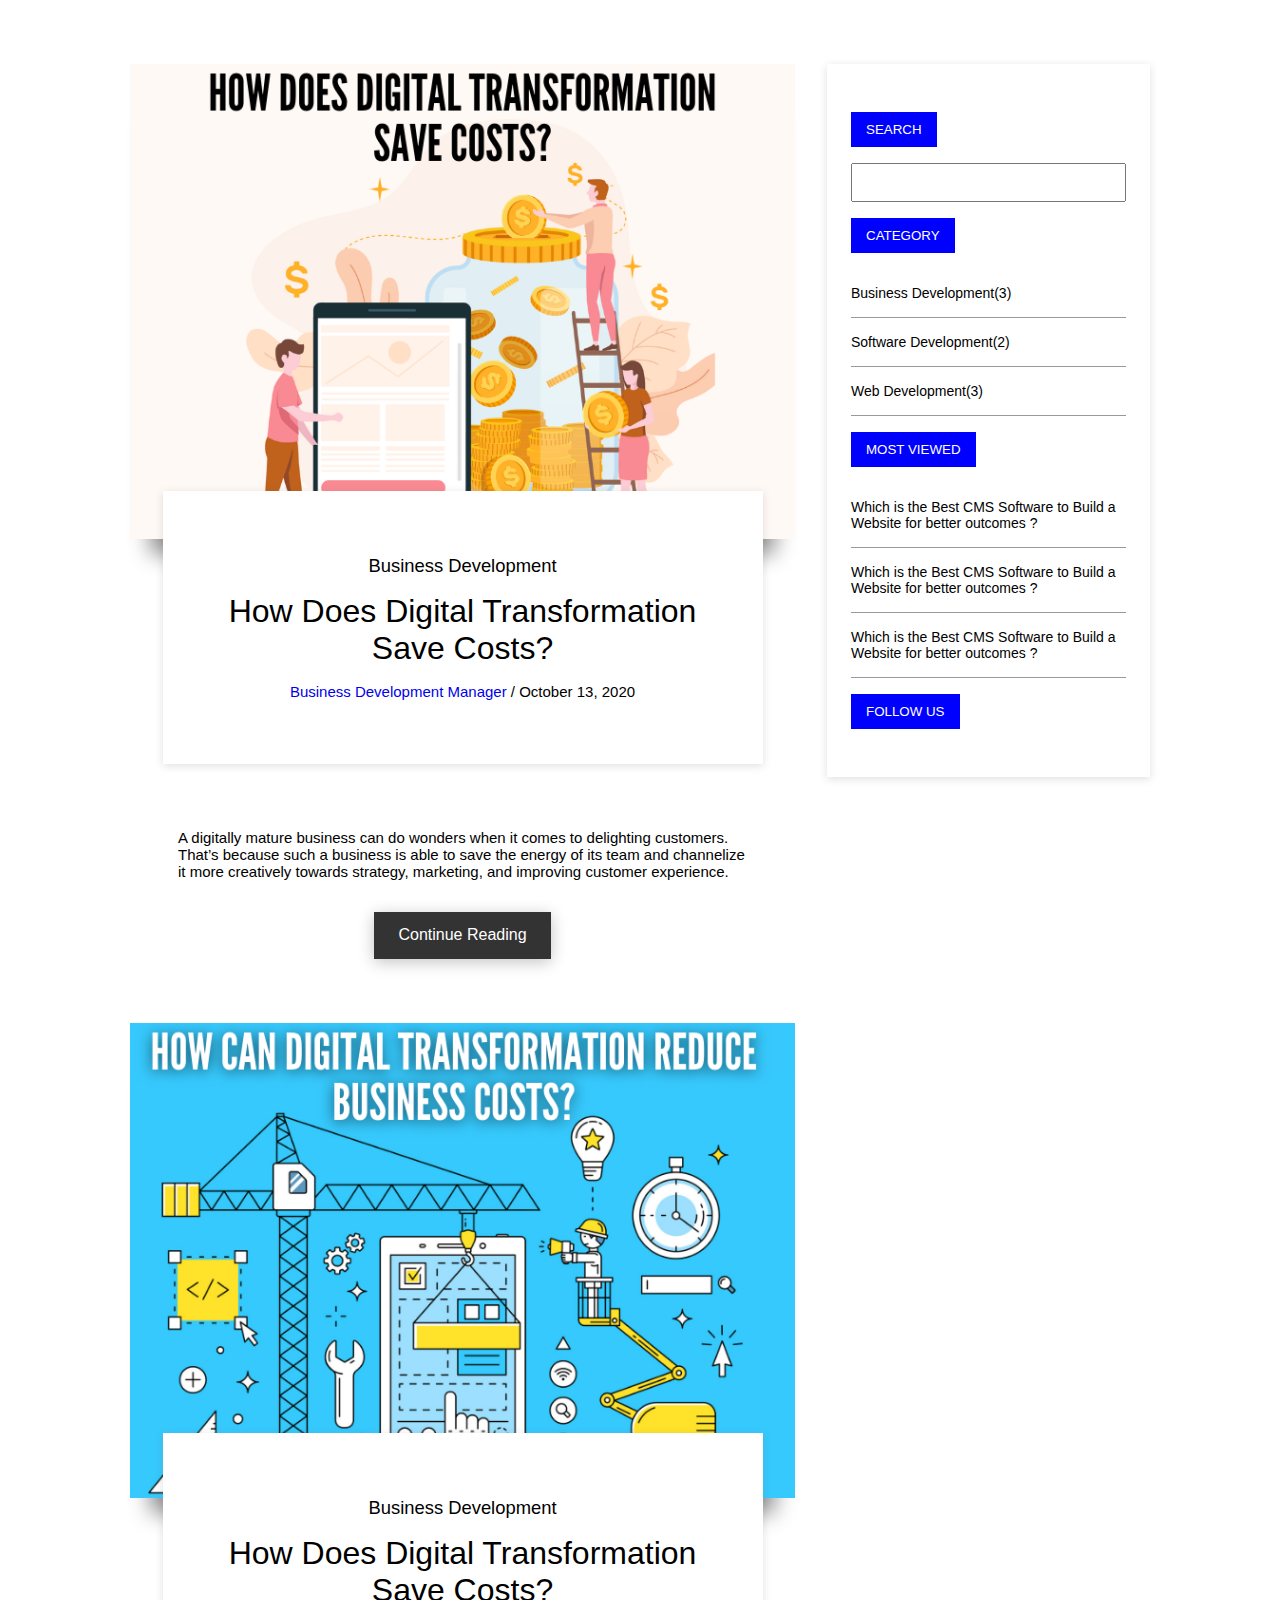
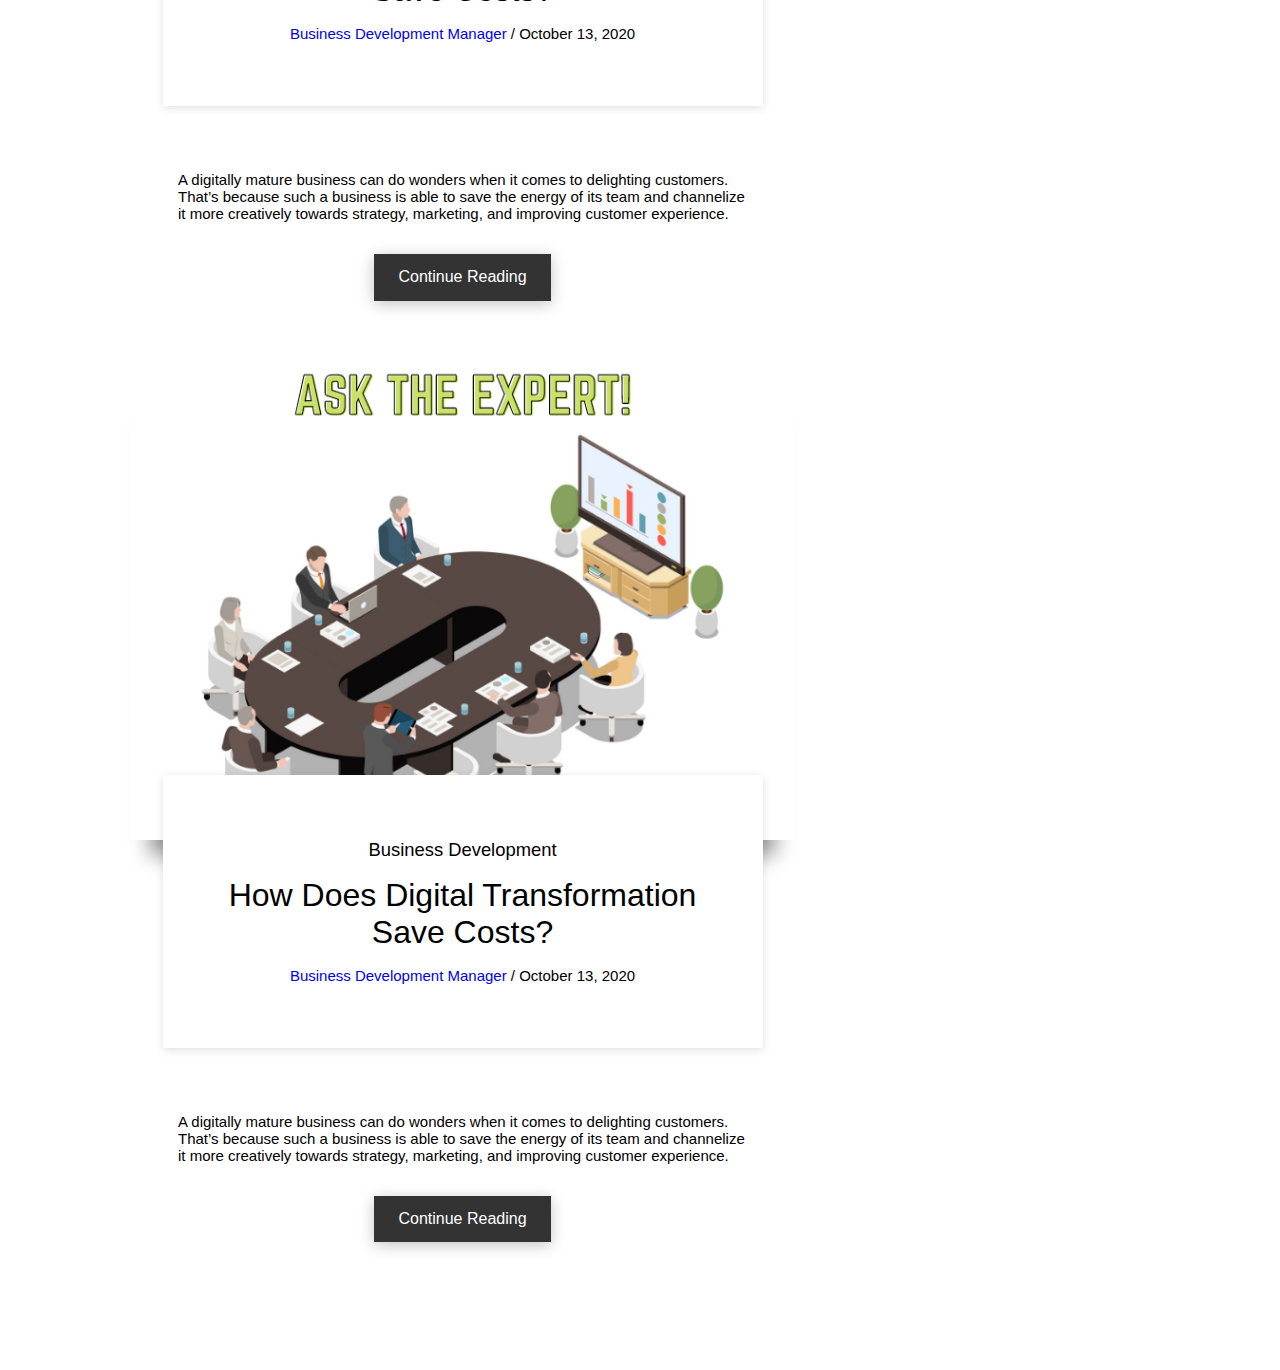
<file: template/blog.html>
<!DOCTYPE html>
<html lang="en">

<head>
    <meta charset="UTF-8">
    <meta name="viewport" content="width=device-width, initial-scale=1.0">
    <link rel="stylesheet" href="/static/css/blog.css">
    <link rel="stylesheet" href="/static/css/about.css">
    <title>LEAP-Blog</title>
</head>

<body>
    <!-- <header>
        <a href="/" class="logo"> LEAP.AI</a>
        <ul class="nav-links">
            <li><a href="index.html">Home</a></li>
            <li><a href="about.html">About</a></li>
            <li><a href="/blog.html">Services</a></li>
            <li><a href="/portfolio.html">Portfolio</a></li>
            <li><a href="#contact">Contact</a></li>
        </ul>
        <div class="burger">
            <div class="line1"></div>
            <div class="line2"></div>
            <div class="line3"></div>
        </div>
    </header> -->
    <div class="blog-container">
        <div class="blog">
            <img src="/static/assets/1.png" alt="">
            <span>Business Development</span>
            <div class="blog-title">
                <span>Business Development</span>
                <h2>How Does Digital Transformation Save Costs?</h2>
                <p><a href="#">Business Development Manager</a> / October 13, 2020</p>
            </div>
            <p>A digitally mature business can do wonders when it comes to delighting customers. That’s because such a
                business is able to save the energy of its team and channelize it more creatively towards strategy,
                marketing, and improving customer experience.</p>
            <button>Continue Reading</button>
        </div>
        <div class="blog">
            <div class="blog">
                <img src="/static/assets/2.png" alt="">
                <div class="blog-title">
                    <span>Business Development</span>
                    <h2>How Does Digital Transformation Save Costs?</h2>
                    <p><a href="#">Business Development Manager</a> / October 13, 2020</p>
                </div>
                <p>A digitally mature business can do wonders when it comes to delighting customers. That’s because such
                    a business is able to save the energy of its team and channelize it more creatively towards
                    strategy, marketing, and improving customer experience.</p>
                <button>Continue Reading</button>
            </div>
        </div>
        <div class="blog">
            <div class="blog">
                <img src="/static/assets/3.png" alt="">
                <div class="blog-title">
                    <span>Business Development</span>
                    <h2>How Does Digital Transformation Save Costs?</h2>
                    <p><a href="#">Business Development Manager</a> / October 13, 2020</p>
                </div>
                <p>A digitally mature business can do wonders when it comes to delighting customers. That’s because such
                    a business is able to save the energy of its team and channelize it more creatively towards
                    strategy, marketing, and improving customer experience.</p>
                <button>Continue Reading</button>
            </div>
        </div>
        <div class="search-blog">
            <button>SEARCH</button>
            <input type="search" name="" id="">
            <button>CATEGORY</button>
            <div class="category-list">
                <p>Business Development(3)</p>
                <p>Software Development(2)</p>
                <p>Web Development(3)</p>
            </div>
            <button>MOST VIEWED</button>
            <div class="most-viewed-list">
                <p>Which is the Best CMS Software to Build a Website for better outcomes ?</p>
                <p>Which is the Best CMS Software to Build a Website for better outcomes ?</p>
                <p>Which is the Best CMS Software to Build a Website for better outcomes ?</p>
            </div>
            <button>FOLLOW US</button>
        </div>
    </div>
    <!-- <footer id="contact">
        <div class="footerwaveWrapper footerwaveAnimation">
            <div class="waveWrapperInner footertop">
                <div class="footerwave footerwaveTop" style="background-image: url(wave-top.png); "></div>
            </div>
            <div class="footerwaveWrapperInner footermid">
                <div class="footerwave footerwaveMid" style="background-image: url(wave-mid.png); "></div>
            </div>
            <div class="footerwaveWrapperInner footerbottom">
                <div class="footerwave footerwaveBottom" style="background-image: url(wave-bot.png); "></div>
            </div>
        </div>
        <div class="footer">

        </div>
    </footer> -->
    <script src="/static/script.js" type="text/javaScript"></script>
</body>

</html>
</file>
<file: static/css/blog.css>
@import url("https://fonts.googleapis.com/css2?family=Poppins:wght@300;400;500;600;700;800&display=swap");

* {
  margin: 0;
  padding: 0;
  box-sizing: border-box;
  font-family: "Poppins", sans-serif;
}

header {
  height: 80px;
  background: #000;
  position: sticky;
  top: 0;
  z-index: 100;
}

.blog-container {
  padding: 4rem;
  display: grid;
  grid-template-columns: auto;
  grid-auto-flow: row;
  grid-template-rows: auto auto auto auto;
  gap: 2rem;
  place-content: center;
}

.search-blog {
  grid-row-start: 1;
  grid-row-end: -1;
  grid-column: -1;
  height: max-content;
  max-width: 325px;
  /* border: 1px solid; */
  /* position: sticky;
  top: 90px; */
  display: flex;
  /* align-items: flex-start; */
  justify-content: center;
  flex-direction: column;
  gap: 1rem;
  padding: 3rem 1.5rem;
  box-shadow: rgba(99, 99, 99, 0.2) 0px 2px 8px 0px;
  font-size: 14px;
}

.search-blog button {
  font-weight: 500;
  width: max-content;
  padding: 10px 15px;
  color: #fff;
  background-color: blue;
  border: none;
}

.search-blog input {
  padding: 10px;
  width: 275px;
}

.search-blog p {
  width: 275px;
  padding: 1rem 0;
  border-bottom: 1px solid #999;
}

.blog {
  /* border: 1px solid; */
  width: min-content;
  min-height: 600px;
  /* box-shadow: rgba(99, 99, 99, 0.2) 0px 2px 8px 0px; */
  position: relative;
  font-size: 15px;
  font-weight: 500;
  display: flex;
  align-items: center;
  justify-content: center;
  flex-direction: column;
}

.blog img {
  width: 665px;
  box-shadow: rgba(0, 0, 0, 0.45) 0px 35px 20px -20px;
  /* margin-bottom: 12rem; */
}

.blog-title {
  /* font-size: 15px; */
  text-align: center;
  margin: 0 auto;
  width: 600px;
  padding: 4rem 2rem;
  background-color: #fff;
  position: relative;
  bottom: 65px;
  box-shadow: rgba(99, 99, 99, 0.2) 0px 2px 8px 0px;
}

.blog-title span {
  font-size: 1.15rem;
}

.blog-title h2 {
  font-weight: 500;
  padding: 1rem 0;
  font-size: 2rem;
}

.blog-title a {
  text-decoration: none;
}

.blog > p {
  padding: 0 3rem;
  margin-bottom: 2rem;
}

.blog button {
  font-size: 1rem;
  font-weight: 500;
  padding: 0.9rem 1.5rem;
  margin-bottom: 2rem;
  transition: all 0.3s ease;
  border: none;
  background-color: #333;
  color: #fff;
  box-shadow: rgba(0, 0, 0, 0.24) 0px 3px 15px;
}

.blog button:hover {
  padding: 0.9rem 2rem;
}

@media (max-width: 1199px) {
  .search-blog {
    padding: 2.5rem 1rem;
    /* font-size: 14px; */
  }

  .search-blog button {
    padding: 10px 15px;
  }

  .search-blog input {
    padding: 10px;
    width: 250px;
  }

  .search-blog p {
    font-size: 14px;
    width: 250px;
    padding: 1rem 0;
  }

  .blog {
    /* border: 1px solid; */
    /* max-height: 600px; */
    font-size: 15px;
  }

  .blog img {
    width: 600px;
    box-shadow: rgba(0, 0, 0, 0.45) 0px 35px 20px -20px;
    /* margin-bottom: 12rem; */
  }

  .blog-title {
    /* font-size: 15px; */
    text-align: center;
    margin: 0 auto;
    width: 535px;
    padding: 2.75rem 1.5rem;
    background-color: #fff;
    position: relative;
    bottom: 65px;
    box-shadow: rgba(99, 99, 99, 0.2) 0px 2px 8px 0px;
  }

  .blog-title span {
    font-size: 1rem;
  }

  .blog-title h2 {
    font-weight: 500;
    padding: 0.9rem 0;
    font-size: 1.75rem;
  }

  .blog-title a {
    text-decoration: none;
  }

  .blog > p {
    padding: 0 2rem;
    margin-bottom: 2rem;
  }

  .blog button {
    font-size: 0.9rem;
    padding: 0.7rem 1.3rem;
    margin-bottom: 1.5rem;
  }

  .blog button:hover {
    padding: 0.7rem 1.7rem;
  }
}

@media (max-width: 950px) {
  .search-blog {
    padding: 2.25rem 0.75rem;
    /* font-size: 14px; */
  }

  .search-blog button {
    font-size: 12px;
    /* padding: 7.5px 10px; */
  }

  .search-blog input {
    padding: 9px;
    width: 200px;
  }

  .search-blog p {
    /* font-size: 12px; */
    width: 200px;
    padding: 1rem 0;
  }

  .blog img {
    width: 475px;
    box-shadow: rgba(0, 0, 0, 0.45) 0px 35px 20px -20px;
    /* margin-bottom: 12rem; */
  }

  .blog-title {
    /* font-size: 15px; */
    text-align: center;
    margin: 0 auto;
    width: 410px;
    padding: 2.25rem 1.54rem;
  }

  .blog-title h2 {
    padding: 0.7rem 0;
    font-size: 1.5rem;
  }

  .blog-title a {
    text-decoration: none;
  }

  .blog > p {
    padding: 0 1.75rem;
    margin-bottom: 1.5rem;
  }

  .blog button {
    font-size: 0.8rem;
    padding: 0.7rem 1rem;
    margin-bottom: 1.25rem;
  }

  .blog button:hover {
    padding: 0.7rem 1.5rem;
  }
}

@media (max-width: 767px) {
  .blog-container {
    padding: 1rem;
  }

  .search-blog {
    grid-row-start: -1;
    grid-row-end: -1;
    grid-column: 1;
    place-self: center;
    min-width: 475px;
  }

  .search-blog button {
    font-weight: 500;
    padding: 10px 15px;
    color: #fff;
    background-color: blue;
    border: none;
  }

  .search-blog input {
    padding: 10px;
    width: 100%;
  }

  .search-blog p {
    width: 445px;
    padding: 1rem 0;
    border-bottom: 1px solid #999;
  }
}

@media (min-width: 320px) and (max-width: 550px) {
  .blog-container {
    display: grid;
    grid-template-columns: minmax(275px, 475px);
    grid-auto-flow: row;
    grid-template-rows: auto auto auto auto;
    gap: 2rem;
    place-content: center;
  }

  .search-blog {
    grid-row-start: -1;
    grid-row-end: -1;
    grid-column: 1;
    place-self: center;
    min-width: 100%;
  }

  .search-blog button {
    font-weight: 500;
    padding: 10px 15px;
    color: #fff;
    background-color: blue;
    border: none;
  }

  .search-blog input {
    padding: 10px;
    width: 100%;
  }

  .search-blog p {
    display: block;
    width: 100%;
    padding: 1rem 0;
    border-bottom: 1px solid #999;
  }

  .blog {
    /* border: 1px solid; */
    width: 100%;
    min-height: 500px;
    /* box-shadow: rgba(99, 99, 99, 0.2) 0px 2px 8px 0px; */
    position: relative;
    font-size: 13px;
    font-weight: 500;
    display: flex;
    align-items: center;
    justify-content: center;
    flex-direction: column;
  }

  .blog img {
    width: 100%;
  }

  .blog-title {
    /* font-size: 15px; */
    text-align: center;
    margin: 0 auto;
    width: calc(100% - 70px);
    padding: 1rem;
  }

  .blog-title span {
    font-size: 13.5px;
  }

  .blog-title h2 {
    padding: 0.5rem 0;
    font-size: 1.25rem;
  }

  .blog > p {
    padding: 0 .5rem;
  }

}

/****************** footer ****************/

footer {
  height: 70vh;
  width: 100%;
  overflow-y: hidden !important;
}
.footerwaveWrapper {
  z-index: 9;
  position: relative;
  height: 70vh;
  rotate: 180deg;
  width: 100% !important;
  left: 0;
  right: 0;
  bottom: 0;
  top: 0;
  margin: auto;
  overflow: hidden;
}
.footerwaveWrapperInner {
  position: absolute;
  width: 100% !important;
  height: calc(100% - 10vh);
  top: 0;
  overflow: hidden;
  border: none;
  background-image: linear-gradient(to top, #0099ff 20%, #005188 80%);
}
.footertop {
  opacity: 0.5;
  z-index: 15;
}
.footermid {
  opacity: 0.75;
  z-index: 10;
}
.footerbottom {
  z-index: 5;
}
.footerwave {
  position: absolute;
  left: 0;
  width: 200%;
  height: 100%;
  background-repeat: repeat no-repeat !important;
  background-position: 0 bottom;
  transform-origin: center bottom;
  /* rotate: 18deg; */
}
.footerwaveTop {
  background-size: 50% 100px;
}
.footerwaveTop {
  background-size: 50% 100px;
  /* animation: wave 3s; */
  /* animation-delay: 1s; */
}
/* @keyframes wave {
  0% {
    transform: translateX(0) translateZ(0) scaleY(1);
  }
  50% {
    transform: translateX(-25%) translateZ(0) scaleY(0.5);
  }
  100% {
    transform: translateX(-50%) translateZ(0) scaleY(1);
  }
} */
.footerwaveMid {
  background-size: 50% 120px;
  /* animation: wave 10s linear infinite; */
}
.footerwaveBottom {
  background-size: 50% 100px;
  /* animation: wave 15s linear infinite; */
}
</file>
<file: static/css/about.css>
/* Navbar */
* {
  margin: 0;
  padding: 0;
  box-sizing: border-box;
  font-family: "Poppins", sans-serif;
}

html {
  scroll-behavior: smooth;
  scroll-padding-top: 90px;
}

/************* NAVBAR ****************/

header {
  position: sticky;
  top: 0;
  left: 0;
  width: 100%;
  display: flex !important;
  height: 90px;
  justify-content: space-between;
  align-items: center;
  transition: 0.6s;
  padding: 25px 50px !important;
  z-index: 100000;
  background: #000;
}
header .logo {
  position: relative;
  font-weight: 700;
  color: #fff;
  text-decoration: none;
  font-size: 30px;
  text-transform: uppercase;
  letter-spacing: 5px;
  transition: 0.6s;
}
header ul {
  position: relative;
  display: flex;
  justify-content: space-around;
  align-items: center;
}
header ul li {
  position: relative;
  list-style: none;
  text-decoration: none;
}
header ul li a {
  position: relative;
  margin: 0 20px;
  text-decoration: none;
  color: #fff;
  letter-spacing: 5px;
  font-weight: bold;
  font-size: 18px;
  transition: 0.5s;
  text-decoration: none;
  gap: 20%;
}
header.sticky {
  padding: 15px 100px;
  background: #fff;
}
header.sticky ul li a {
  color: #000;
}
header.sticky .logo {
  color: #000;
}
header.sticky .burger div {
  background-color: #000;
}
.burger {
  display: none;
  cursor: pointer;
}
.burger div {
  width: 25px;
  height: 3px;
  background-color: #fff;
  margin: 5px;
  transition: all 0.3s ease;
}
.nav-links a:hover {
  color: rgb(255, 0, 0);
  font-weight: bold !important;
  text-decoration: none;
}
@media screen and (max-width: 1024px) {
  header {
    display: flex;
  }
  .nav-links {
    width: 60%;
  }
}
@media screen and (max-width: 768px) {
  /* body{
        overflow-x: hidden;
    } */
  header {
    display: flex;
  }
  .nav-links {
    position: absolute;
    right: 0px;
    height: 90vh;
    top: 10vh;
    background-color: #000;
    display: flex;
    flex-direction: column;
    align-items: center;
    width: 40%;
    transform: translateX(100%);
    transition: transform 0.5s ease-in;
    z-index: 999;
  }
  /* .header.sticky .nav-links{
      background: #fff;
    } */
  .burger {
    display: block;
    margin-right: 10px;
  }
  .nav-active {
    transform: translateX(0%);
  }
  header.sticky .nav-links a {
    color: #fff;
  }
}
@keyframes navLinkFade {
  from {
    opacity: 0;
    transform: translateX(50px);
  }
  to {
    opacity: 1;
    transform: translateX(0px);
  }
}

.toggle .line1 {
  transform: rotate(-40deg) translate(-5px, 6px);
}

.toggle .line2 {
  transform: rotate(43deg) translate(0px, 0px);
}

.toggle .line3 {
  transform: rotate(43deg) translate(-5px, -6px);
}
/* <--About Company -->*/

.box {
  display: flex;
  flex-direction: column;
  gap: 50px;
  overflow: hidden;
}

.vis {
  /* display: flex;
  flex-direction: column; */
  padding-top: 0%;
}

.text1 {
  height: 490px;
  width: 40%;
  padding-left: 10;
  padding: 20px;
  position: absolute;
  margin-left: 30px;
  margin-top: 100px;
  border: 4px solid #7cbaf7;
  font-weight: 600;
  font-family: sans-serif;
  display: block;
}
.text1 h1 {
  display: inline-block;
  font-size: 2rem;
  margin-left: -35px;
  background-color: #fff;
  margin-top: 25px;
  font-weight: 900;
  padding-bottom: 10px;
  cursor: pointer;
}

.text1 p {
  font-size: 21px;
  line-height: 1.5;
  font-family: "Baloo Bhai 2", sans-serif;
}

#image {
  display: block;
  position: absolute;
  margin-left: 49%;
  margin-top: 50px;
  width: 50%;
  height: auto;
}

@media (max-width: 600px) {
  .text1 {
    width: 90%;
    margin-left: 5%;
    margin-top: 100%;
    padding-bottom: 620px;
  }
  #image {
    width: 90%;
    position: absolute;
    margin-top: 10%;
    margin-left: 5%;
    .content {
      display: block;
    }
  }

  .img-fluid {
    width: 90%;
    margin-left: 5%;
    margin-top: 10%;
  }

  .heading1 h1 {
    margin-top: 460px;
  }

  .heading2 h1 {
    margin-top: 200px;
  }

  .contain6 {
    display: flex;
    flex-direction: column;
  }

  .contain7 {
    display: flex;

    flex-direction: column;
    position: relative;
    left: -49px;
    top: -45px;
  }

  .contain9 {
    margin-top: 90px;
    display: flex;
    flex-direction: column;
  }

  .heading3 h1 {
    margin-top: 150px;
  }
}

/*our mission*/

.container1 {
  position: relative;
  top: 600px;

  font-family: "Nunito", sans-serif;
  font-family: "PT Sans", sans-serif;
}
.container2 {
  position: relative;
  top: 400px;
}

.miss {
  padding-top: 50px;
}
.vis {
  padding-top: 20px;
}
/* .nis{position: relative;
    left:600px;
    bottom:400px;
    line-height: 3;
    font-weight: 600;
} */
#temp {
  position: relative;
  left: 600px;
  bottom: 360px;
  font-size: 21px;
  line-height: 2;
  font-weight: 700;
  font-family: "Baloo Bhai 2", sans-serif;
}
#trac {
  position: relative;
  left: 560px;
  bottom: 350px;
  font-size: 24px;
  font-weight: 700;
  line-height: 2;
  font-family: "Baloo Bhai 2", sans-serif;
}
.heading1 {
  text-align: center;
  margin: 10px auto 5px;
  color: black;
  font-weight: 700;
  text-decoration: underline;
  position: relative;
  top: 680px;
}
.heading2 {
  text-align: center;
  margin: 10px auto 5px;
  color: black;
  font-weight: 700;
  text-decoration: underline;
  position: relative;
  top: 400px;
}
/****************** footer ****************/
footer {
  height: 70vh;
  width: 100%;
  overflow: hidden;
}
.footerwaveWrapper {
  z-index: 9;
  position: relative;
  height: 70vh;
  rotate: 180deg;
  width: 100% !important;
  left: 0;
  right: 0;
  bottom: 0;
  top: 0;
  margin: auto;
  overflow: hidden;
}
.footerwaveWrapperInner {
  position: absolute;
  width: 100% !important;
  height: calc(100% - 10vh);
  top: 0;
  overflow: hidden;
  border: none;
  background-image: linear-gradient(to top, #0099ff 20%, #005188 80%);
}
.footertop {
  opacity: 0.5;
  z-index: 15;
}
.footermid {
  opacity: 0.75;
  z-index: 10;
}
.footerbottom {
  z-index: 5;
}
.footerwave {
  position: absolute;
  left: 0;
  width: 200%;
  height: 100%;
  background-repeat: repeat no-repeat !important;
  background-position: 0 bottom;
  transform-origin: center bottom;
  /* rotate: 18deg; */
}
.footerwaveTop {
  background-size: 50% 100px;
}
.footerwaveTop {
  background-size: 50% 100px;
  animation: wave 3s;
  animation-delay: 1s;
}
@keyframes wave {
  0% {
    transform: translateX(0) translateZ(0) scaleY(1);
  }
  50% {
    transform: translateX(-25%) translateZ(0) scaleY(0.5);
  }
  100% {
    transform: translateX(-50%) translateZ(0) scaleY(1);
  } 
 }
.footerwaveMid {
  background-size: 50% 120px;
  animation: wave 10s linear infinite;
}
.footerwaveBottom {
  background-size: 50% 100px;
  animation: wave 15s linear infinite;
}

.footer {
  display: flex;
  flex-direction: row;
  position: absolute;
  height: 0%;
  width: 100%;
  margin: -18% 0px;
  z-index: 999;
  padding: 26px 31px 0px;
  justify-content: space-around;
}
/* .quicklinks{} */
/* .footer {
  width: 100%;
  position: relative;
  height: auto;
  background-color: #070617;
} */
.footer .col {
  width: 300px;
  height: auto;
  float: left;
  box-sizing: border-box;
  -webkit-box-sizing: border-box;
  -moz-box-sizing: border-box;
  padding: 0px 20px 20px 20px;
}
.footer .col h1 {
  margin: 0;
  padding: 0;
  font-family: inherit;
  font-size: 12px;
  line-height: 17px;
  padding: 20px 0px 5px 0px;
  color: #000;
  font-weight: bold;
  font-weight: normal;
  text-transform: uppercase;
  letter-spacing: 0.25em;
}
.footer .col ul {
  list-style-type: none;
  margin: 0;
  padding: 0;
}
.footer .col ul li {
  color: #fff;
  /* height: 32px; */
  font-size: 14px;
  font-family: inherit;
  /* font-weight: bold; */
  padding: 5px 0px 5px 0px;
  cursor: pointer;
  transition: 0.2s;
  -webkit-transition: 0.2s;
  -moz-transition: 0.2s;
}
.footer .col ul li a {
  text-decoration: none !important;
  color: #fff !important;
}
.social ul li {
  display: inline-block;
  padding-right: 20px !important;
}
/* .social ul li a{
  height: 32px !important;
  width: 32px !important;
  z-index: 999;
} */

.footer .col ul li a:hover {
  color: #000 !important;
  transition: 0.1s;
  -webkit-transition: 0.1s;
  -moz-transition: 0.1s;
}

.clearfix {
  clear: both;
}
@media only screen and (min-width: 1280px) {
  .contain {
    width: 1200px;
    margin: 0 auto;
  }
}
@media only screen and (max-width: 1139px) {
  .contain .social {
    width: 1000px;
    display: block;
  }
  .social h1 {
    margin: 0px;
  }
}
@media only screen and (max-width: 950px) {
  .footer .col {
    width: 33%;
  }
  .footer .col h1 {
    font-size: 14px;
  }
  .footer .col ul li {
    font-size: 13px;
  }
}
@media only screen and (max-width: 500px) {
  .footer .col {
    width: 50%;
  }
  .footer .col h1 {
    font-size: 14px;
  }
  .footer .col ul li {
    font-size: 13px;
  }
}
@media only screen and (max-width: 340px) {
  .footer .col {
    width: 100%;
  }
}

@media (max-width: 800px) {
  #temp {
    position: relative;
    left: 2px;
    bottom: 10px;
  }
  #temp1 {
    position: relative;
    left: 20px;
    bottom: 10px;
    font-weight: 400;
  }
  #trac {
    position: relative;
    left: 2px;
    bottom: 10px;
  }
  #trac1 {
    position: relative;
    left: 20px;
    bottom: 10px;
  }
}

/* <--Team Core Members--> */
* {
  margin: 0;
  padding: 0;
  font-family: sans-serif;
}

@media (max-width: 600px) {
  .heading {
    position: relative;
    top: 90px;
  }
}

.heading h1 {
  text-align: center;
  margin: 10px auto 5px;
  line-height: 100px;
  color: black;
  font-weight: 700;
  text-decoration: underline;
  position: relative;
  top: 30px;
}

.main {
  width: 100%;
  min-height: 380px;
  text-align: center;
  position: relative;
  cursor: pointer;
}
.service {
  background: white;
  padding: 30px;
  border-radius: 10px;
  position: absolute;
  bottom: 0;
  box-shadow: 0 0 20px -15px black;
  z-index: 1;
  transition: transform 0.7s;
}
.service-logo {
  width: 130px;
  height: 130px;
  border-radius: 60%;
  border: 10px solid rgb(96, 165, 221);
  margin: -90px auto 0;
  background: white;
}
.service-logo img {
  width: 50px;

  margin-top: 30px;
}
.service h4 {
  height: 35px;
  width: 80%;
  background: white;
  margin: 50px auto;
  position: relative;
}
.service h4::after {
  content: "";
  width: 40px;
  height: 30px;
  background: linear-gradient(to right, white, #5205f0);
  position: absolute;
  right: -5px;
  top: -5px;
  z-index: -1;
}
.service h4::before {
  content: "";
  width: 40px;
  height: 30px;
  background: linear-gradient(to right, white, #5205f0);
  position: absolute;
  left: -5px;
  bottom: -5px;
  z-index: -1;
}
.shadow1 {
  height: 200px;
  width: 80%;
  background: white;
  position: absolute;
  border-radius: 10px;
  bottom: 0;
  left: 10%;
  z-index: -1;
  box-shadow: 0 0 20px -15px black;
  transition: transform 0.7s;
}
.shadow2 {
  height: 200px;
  width: 64%;
  background: white;
  position: absolute;
  border-radius: 10px;
  bottom: 0;
  left: 18%;
  z-index: -2;
}
.main:hover .service {
  transform: translateY(-50px);
}
.main:hover .shadow1 {
  transform: translateY(-25px);
}
/* our team */

.our-team {
  position: relative;
  overflow: hidden;
}
.our-team img {
  width: 100%;
  height: auto;
  transform: scale(1.2, 1.2) translateX(-25px);
  transition: all 0.2s linear 0s;
}
.our-team:hover img {
  transform: scale(1.2, 1.2) translateX(0);
}
.our-team .over-layer {
  width: 100%;
  height: 100%;
  background: rgba(0, 0, 0, 0.6);
  position: absolute;
  top: 0;
  left: 0;
}
.our-team .team-content {
  width: 90%;
  position: absolute;
  bottom: -40px;
  padding: 0 25px;
  transition: all 0.4s ease 0s;
}
.our-team:hover .team-content {
  bottom: 1%;
}
.our-team .title {
  font-size: 20px;
  font-weight: bold;
  color: #fff;
  margin: 20px 0 5px;
  text-transform: uppercase;
}
.our-team .post {
  display: block;
  font-size: 17px;
  color: #fff;
  margin-bottom: 5px;
  text-transform: capitalize;
}
.our-team .description {
  font-size: 15px;
  color: #fff;
  transform: translateY(100%);
  transition: all 0.3s ease 0.1s;
}
.our-team:hover .description {
  transform: translateY(0);
}
.our-team .social-links {
  margin: 0;
  padding: 0;
  list-style: none;
  width: 10%;
  height: 100%;
  background: #30a5ab;
  text-align: center;
  position: absolute;
  top: 0;
  right: 0;
}
.our-team .social-links li {
  margin: 20px 0;
}
.our-team .social-links li a {
  color: #fff;
  padding: 10px 0;
}
.our-team .social-links li a:hover {
  text-decoration: none;
}

.container3 {
  display: flex;
  gap: 200px;
  margin-bottom: 0px;
}
@media only screen and (max-width: 990px) {
  .our-team {
    margin-bottom: 20px;
  }
}

.heading3 h1 {
  text-align: center;
  margin-top: 100px;
  line-height: 200px;
  color: black;
  font-weight: 900;
  text-decoration: underline;
  position: relative;
  top: 150px;
}

.contain6 {
display:flex;
gap: 10px;
margin-left: 4%;
width: 90%;
}
.contain7 {
  display: flex;
  margin-top: 10px;
  gap: 10px;
  width: 90%;
  margin-left: 18%;
}

.contain9 {

  margin-top: 100px;

}
</file>
